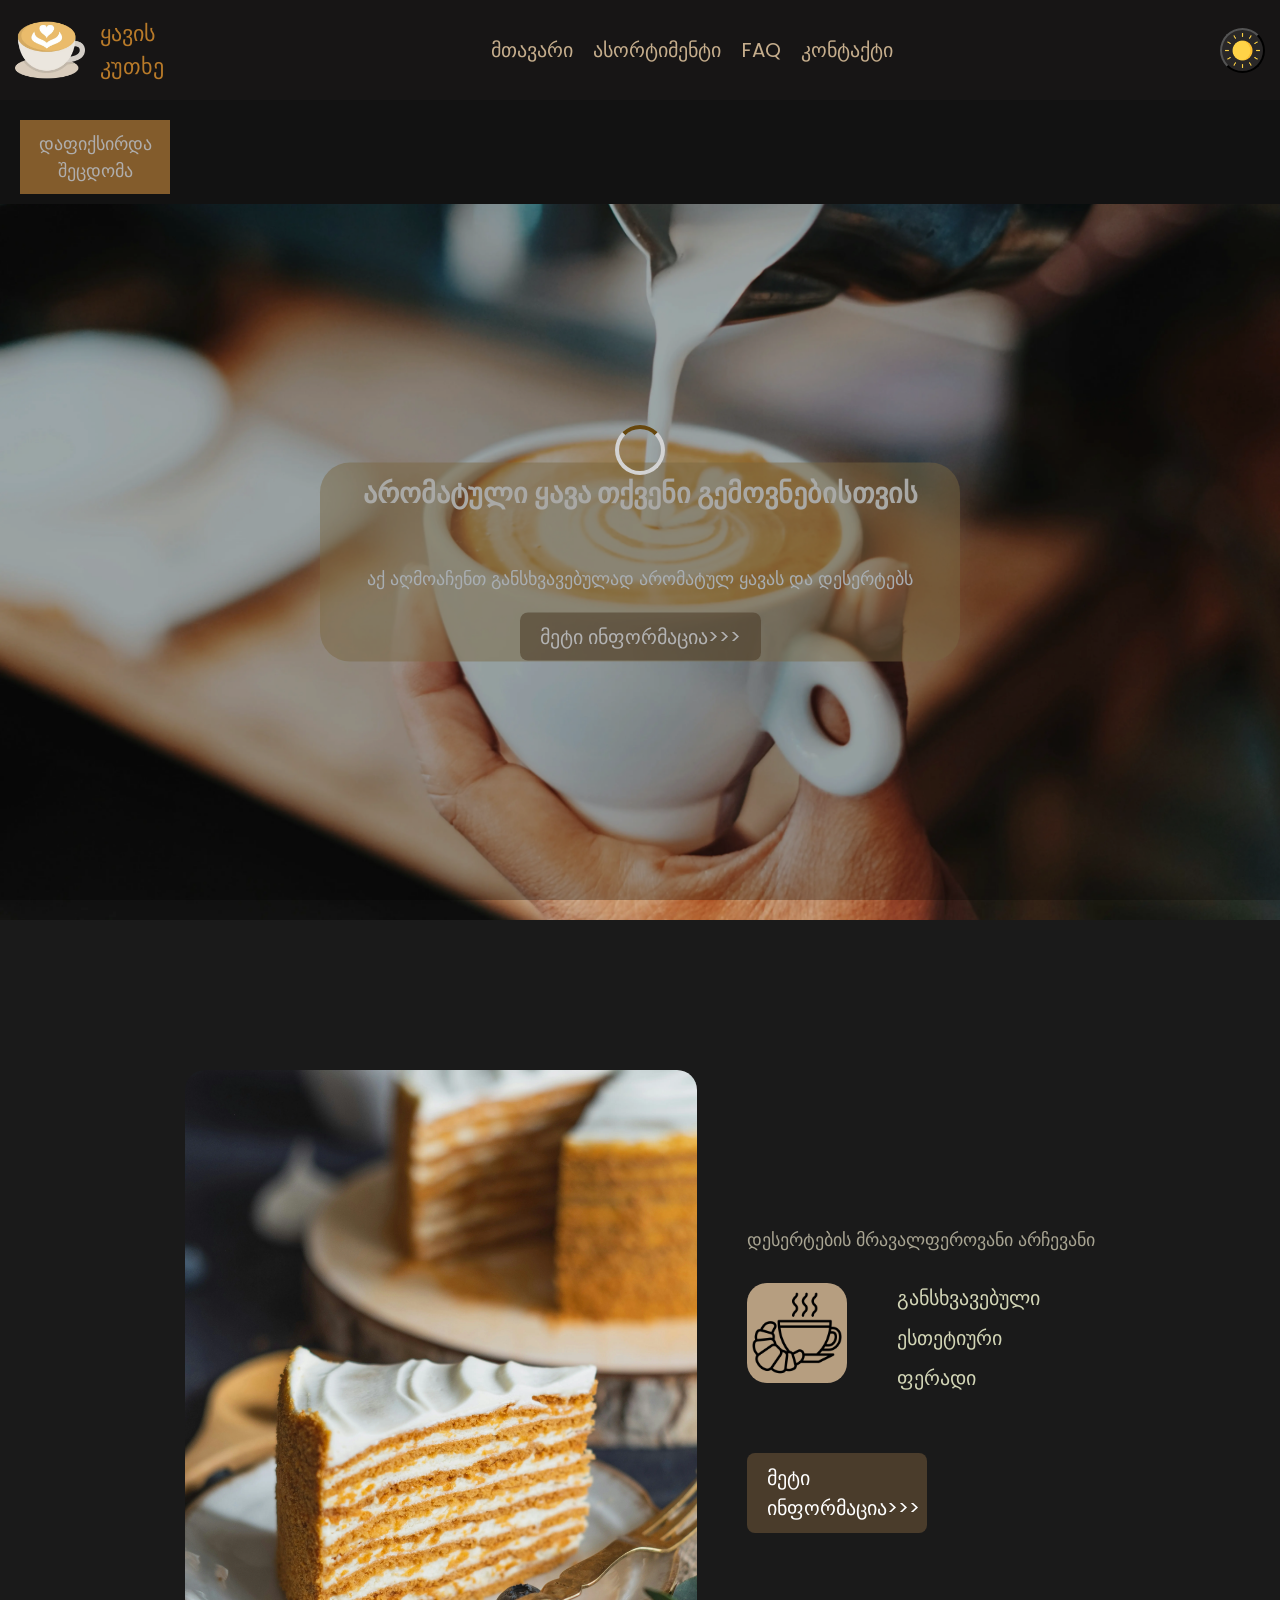
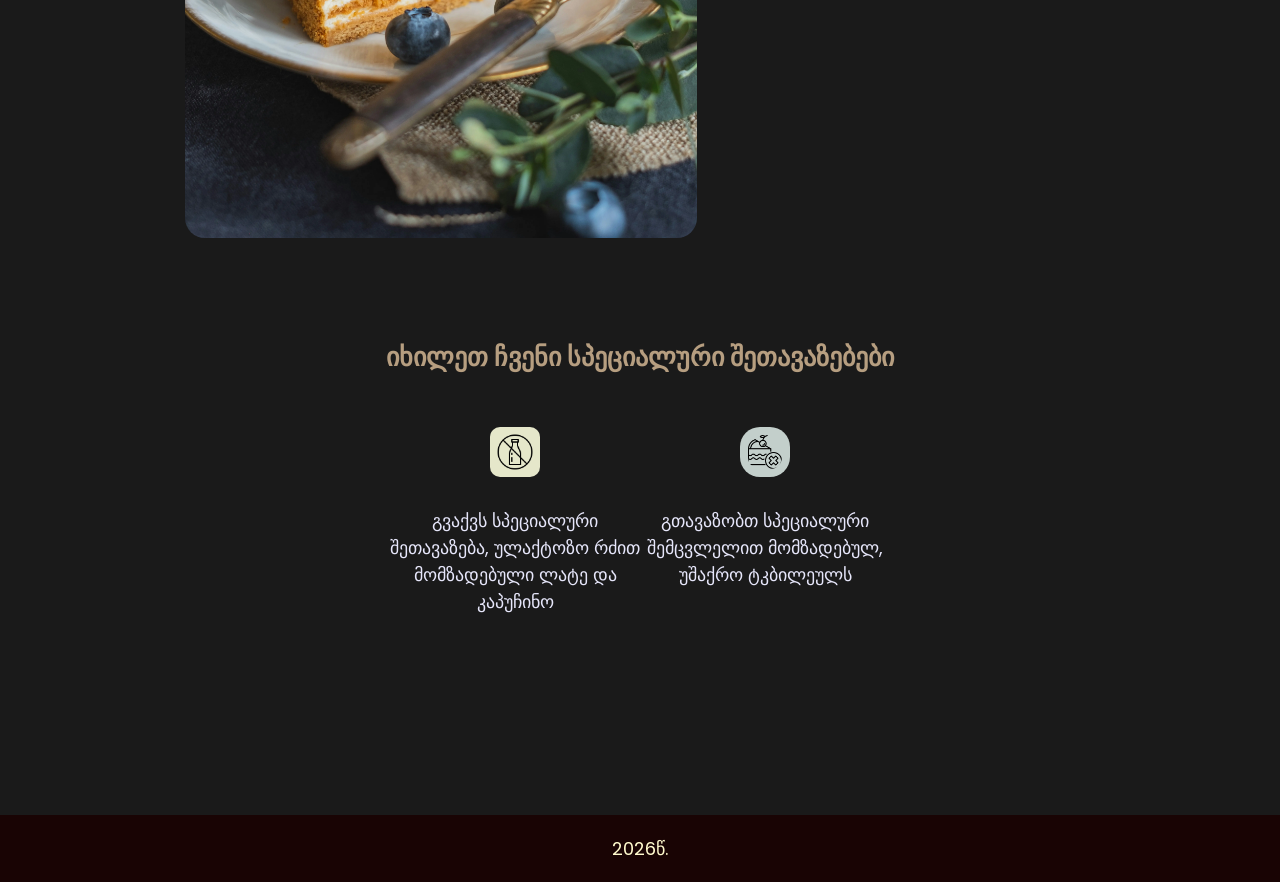
<file: index.html>
<!doctype html>
<html lang="en">
  <head>
    <link rel="icon" type="image/png" href="./fotos/mainLogo.webp" />
    <meta charset="UTF-8" />
    <meta name="viewport" content="width=device-width, initial-scale=1.0" />
    <title>ყავის კუთხე</title>
    <link rel="preconnect" href="https://fonts.googleapis.com" />
    <link rel="preconnect" href="https://fonts.gstatic.com" crossorigin />
    <link
      href="https://fonts.googleapis.com/css2?family=Poppins:ital,wght@0,100;0,200;0,300;0,400;0,500;0,600;0,700;0,800;0,900;1,100;1,200;1,300;1,400;1,500;1,600;1,700;1,800;1,900&display=swap"
      rel="stylesheet" />
    <link rel="stylesheet" href="./style.css" />
  </head>
  <body>
    <header>
      <div class="header">
        <a href="./index.html" class="main_logo">
          <img class="mainFoto" src="./fotos/mainLogo.webp" alt="main Foto" />
          <span class="page_name">
            ყავის <br />
            კუთხე
          </span>
        </a>
        <button class="burger_menu">
          <img
            class="burger_icon"
            src="./fotos/iconBurger.webp"
            alt="burgerMenu" />
        </button>

        <div class="navigation">
          <ul class="nav">
            <li class="nav_items cursor">
              <a href="./index.html">მთავარი</a>
            </li>
            <li class="nav_items cursor">
              <a href="./assortment.html">ასორტიმენტი</a>
            </li>
            <li class="nav_items">
              <a href="./questions.html">FAQ</a>
            </li>
            <li class="nav_items cursor">
              <a href="./contact.html">კონტაქტი</a>
            </li>
          </ul>
        </div>

        <button class="sun">
          <img
            class="sun_icon cursor"
            src="./fotos/bright_modeIcon.webp"
            alt="sun icon" />
        </button>
      </div>
    </header>

    <main>
      <div class="weath" id="weather"></div>
      <div class="hero_section">
        <img class="hero_foto" src="./fotos/heroFoto.webp" alt="hero Foto" />
        <div class="hero_info">
          <h1 class="hero_title">არომატული ყავა თქვენი გემოვნებისთვის</h1>
          <p class="hero_text">
            აქ აღმოაჩენთ განსხვავებულად არომატულ ყავას და დესერტებს
          </p>
          <a href="#special_offer" class="read_more cursor">მეტი ინფორმაცია>>></a>
        </div>
      </div>

      <div class="second_section">
        <img class="cake_foto" src="./fotos/cakeFoto.webp" alt="cake Foto" />
        <div class="second_section_texts">
          <p class="second_section_text">დესერტების მრავალფეროვანი არჩევანი</p>
          <div class="cruassant_icon">
            <span class="icon">
              <img
                class="dessert_icon"
                src="./fotos/dessertIcon.webp"
                alt="dessert Icon" />
            </span>
            <ul>
              <li class="second_section_li">განსხვავებული</li>
              <li class="second_section_li">ესთეტიური</li>
              <li class="second_section_li">ფერადი</li>
            </ul>
          </div>
          <a href="#special_offer" class="read_more cursor">მეტი ინფორმაცია>>></a>
        </div>
      </div>

      <h2 class="special_offer_title">იხილეთ ჩვენი სპეციალური შეთავაზებები</h2>
      <div class="third_section">
        <div class="special_offer">
          <img
            class="lactoseFree_foto"
            src="./fotos/lactoseFree.webp"
            alt="lactosefree Foto" />
          <p class="special_offer_text">
            გვაქვს სპეციალური შეთავაზება, ულაქტოზო რძით მომზადებული ლატე და
            კაპუჩინო
          </p>
        </div>
        <div class="special_offer" id="special_offer">
          <img
            class="diabeticCake_foto"
            src="./fotos/diabeticCakeIcon.webp"
            alt="diabeticCake Foto" />
          <p class="special_offer_text">
            გთავაზობთ სპეციალური შემცვლელით მომზადებულ, უშაქრო ტკბილეულს
          </p>
        </div>
      </div>
    </main>

    <footer>
      <div class="footer">
        <p class="footer_text">2026წ.</p>
      </div>
    </footer>

    <script src="./js.js"></script>
  </body>
</html>
</file>
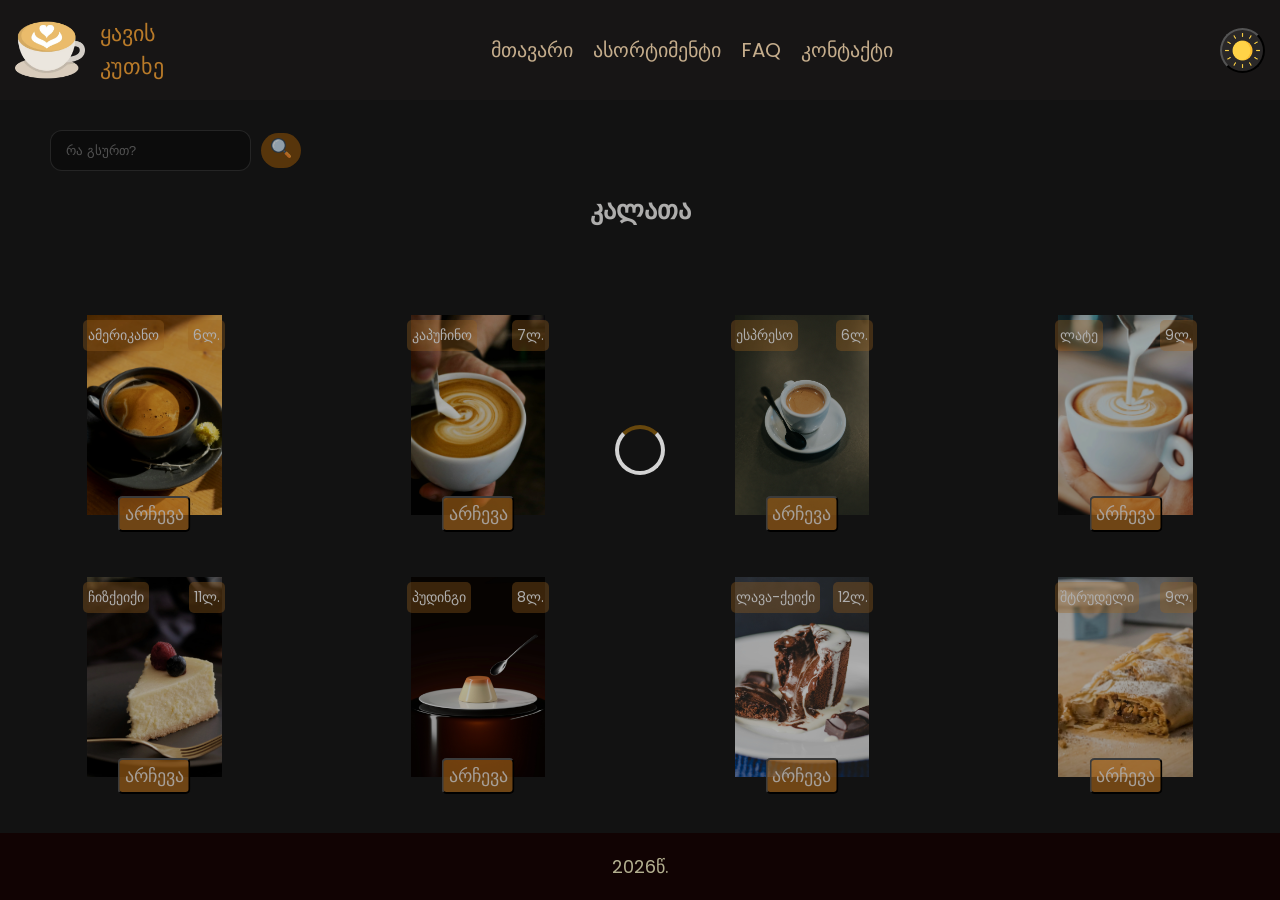
<file: assortment.html>
<!doctype html>
<html lang="en">
  <head>
    <link rel="icon" type="image/png" href="./fotos/mainLogo.webp" />
    <meta charset="UTF-8" />
    <meta name="viewport" content="width=device-width, initial-scale=1.0" />
    <title>ასორტიმენტი</title>
    <link rel="preconnect" href="https://fonts.googleapis.com" />
    <link rel="preconnect" href="https://fonts.gstatic.com" crossorigin />
    <link
      href="https://fonts.googleapis.com/css2?family=Poppins:ital,wght@0,100;0,200;0,300;0,400;0,500;0,600;0,700;0,800;0,900;1,100;1,200;1,300;1,400;1,500;1,600;1,700;1,800;1,900&display=swap"
      rel="stylesheet" />
    <link rel="stylesheet" href="./style.css" />
  </head>
  <body>
    <header>
      <div class="header">
        <a href="./index.html" class="main_logo">
          <img class="mainFoto" src="./fotos/mainLogo.webp" alt="main Foto" />
          <span class="page_name">
            ყავის <br />
            კუთხე
          </span>
        </a>
        <button class="burger_menu">
          <img
            class="burger_icon"
            src="./fotos/iconBurger.webp"
            alt="burgerMenu" />
        </button>

        <div class="navigation">
          <ul class="nav">
            <li class="nav_items cursor">
              <a href="./index.html">მთავარი</a>
            </li>
            <li class="nav_items cursor">
              <a href="./assortment.html">ასორტიმენტი</a>
            </li>
            <li class="nav_items">
              <a href="./questions.html">FAQ</a>
            </li>
            <li class="nav_items cursor">
              <a href="./contact.html">კონტაქტი</a>
            </li>
          </ul>
        </div>

        <button class="sun">
          <img
            class="sun_icon cursor"
            src="./fotos/bright_modeIcon.webp"
            alt="sun icon" />
        </button>
      </div>
    </header>

    <main>
      <div class="search">
        <input class="input" type="text" id="input" placeholder="რა გსურთ?" />
        <button class="search_btn cursor">
          <img
            class="search_icon"
            src="./fotos/searchIcon.webp"
            alt="search icon" />
        </button>
      </div>
      <div class="cart_box">
        <h2 class="cart">კალათა</h2>
        <button id="deleteAll">ყველას წაშლა</button>
        <ul id="cart"></ul>
      </div>

      <div class="choice">
        <div class="item">
          <img
            class="choose_foto"
            src="./fotos/americano.webp"
            alt="americano" />
          <p class="choose_text">ამერიკანო</p>
          <p class="price">6ლ.</p>
          <button class="choose cursor">არჩევა</button>
        </div>

        <div class="item">
          <img
            class="choose_foto"
            src="./fotos/cappuccino.webp"
            alt="cappuccino" />
          <p class="choose_text">კაპუჩინო</p>
          <p class="price">7ლ.</p>
          <button class="choose cursor">არჩევა</button>
        </div>

        <div class="item">
          <img class="choose_foto" src="./fotos/espresso.webp" alt="espresso" />
          <p class="choose_text">ესპრესო</p>
          <p class="price">6ლ.</p>
          <button class="choose cursor">არჩევა</button>
        </div>

        <div class="item">
          <img class="choose_foto" src="./fotos/latte.webp" alt="latte" />
          <p class="choose_text">ლატე</p>
          <p class="price">9ლ.</p>
          <button class="choose cursor">არჩევა</button>
        </div>

        <div class="item">
          <img
            class="choose_foto"
            src="./fotos/cheesecake.webp"
            alt="cheesecake" />
          <p class="choose_text">ჩიზქეიქი</p>
          <p class="price">11ლ.</p>
          <button class="choose cursor">არჩევა</button>
        </div>

        <div class="item">
          <img class="choose_foto" src="./fotos/pudding.webp" alt="pudding" />
          <p class="choose_text">პუდინგი</p>
          <p class="price">8ლ.</p>
          <button class="choose cursor">არჩევა</button>
        </div>

        <div class="item">
          <img class="choose_foto" src="./fotos/lavaCake.webp" alt="lavaCake" />
          <p class="choose_text">ლავა-ქეიქი</p>
          <p class="price">12ლ.</p>
          <button class="choose cursor">არჩევა</button>
        </div>

        <div class="item">
          <img class="choose_foto" src="./fotos/strudel.webp" alt="strudel" />
          <p class="choose_text">შტრუდელი</p>
          <p class="price">9ლ.</p>
          <button class="choose cursor">არჩევა</button>
        </div>
      </div>
    </main>

    <footer>
      <div class="footer">
        <p class="footer_text">2026წ.</p>
      </div>
    </footer>

    <script src="./js.js"></script>
  </body>
</html>
</file>
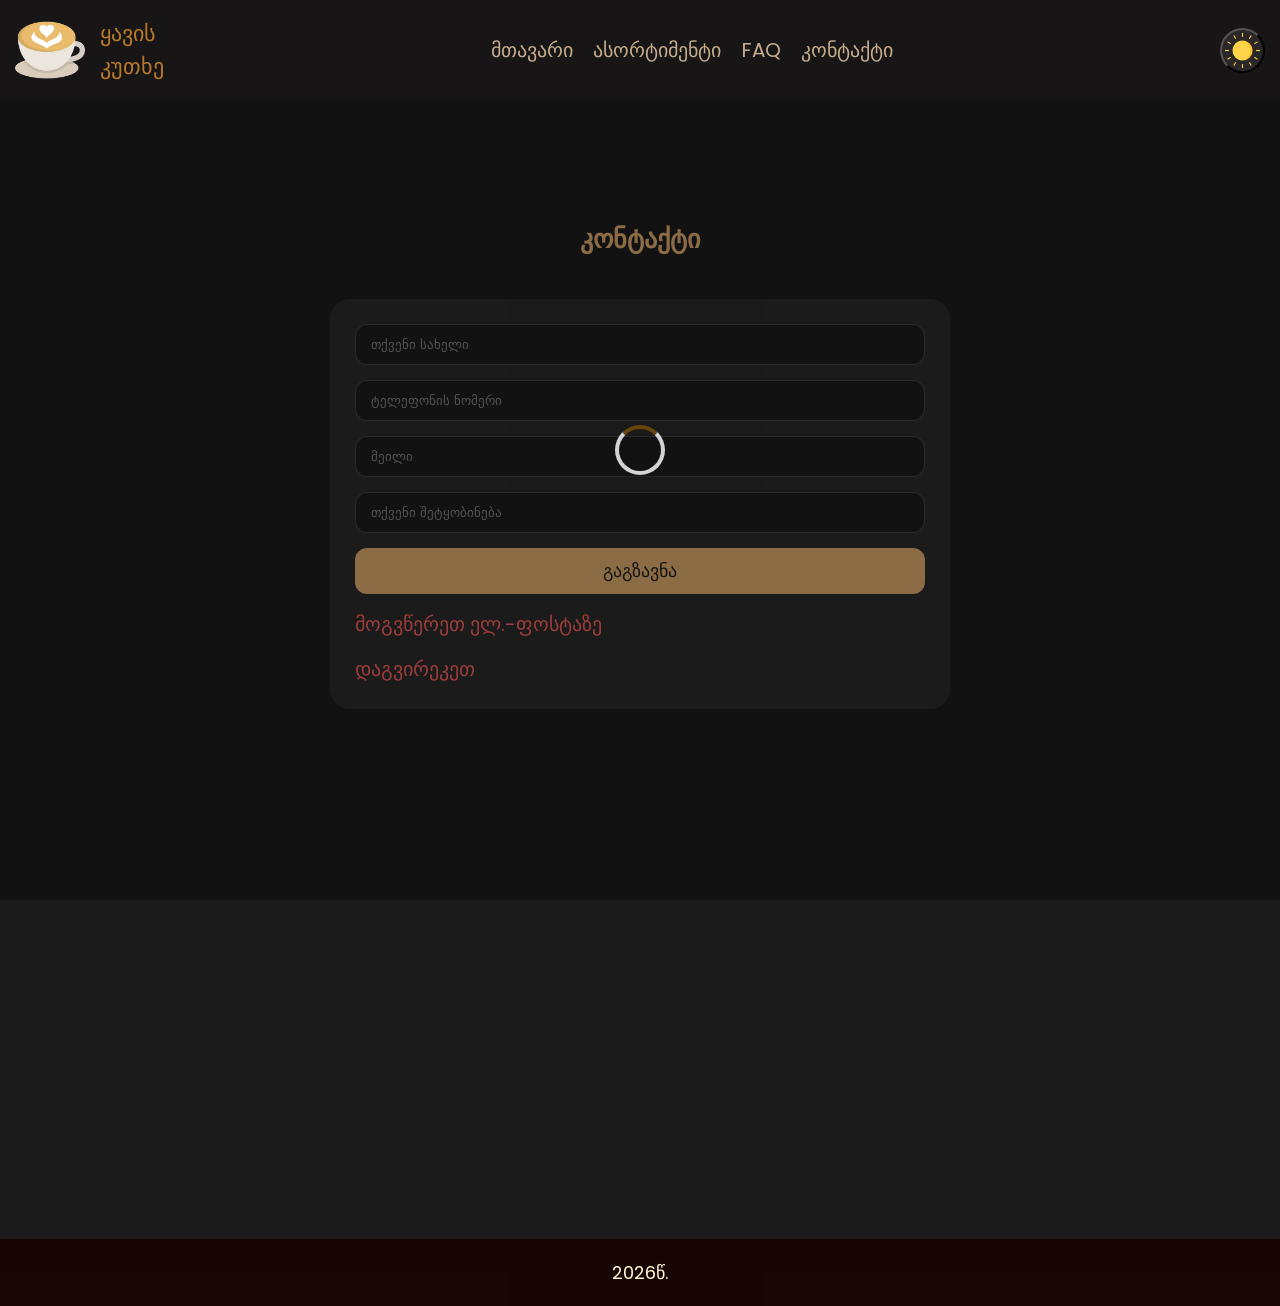
<file: contact.html>
<!doctype html>
<html lang="en">
  <head>
    <link rel="icon" type="image/png" href="./fotos/mainLogo.webp" />
    <meta charset="UTF-8" />
    <meta name="viewport" content="width=device-width, initial-scale=1.0" />
    <title>კონტაქტი</title>
    <link rel="preconnect" href="https://fonts.googleapis.com" />
    <link rel="preconnect" href="https://fonts.gstatic.com" crossorigin />
    <link
      href="https://fonts.googleapis.com/css2?family=Poppins:ital,wght@0,100;0,200;0,300;0,400;0,500;0,600;0,700;0,800;0,900;1,100;1,200;1,300;1,400;1,500;1,600;1,700;1,800;1,900&display=swap"
      rel="stylesheet" />
    <link rel="stylesheet" href="./style.css" />
  </head>
  <body>
    <header>
      <div class="header">
        <a href="./index.html" class="main_logo">
          <img class="mainFoto" src="./fotos/mainLogo.webp" alt="main Foto" />
          <span class="page_name">
            ყავის <br />
            კუთხე
          </span>
        </a>
        <button class="burger_menu">
          <img
            class="burger_icon"
            src="./fotos/iconBurger.webp"
            alt="burgerMenu" />
        </button>

        <div class="navigation">
          <ul class="nav">
            <li class="nav_items cursor">
              <a href="./index.html">მთავარი</a>
            </li>
            <li class="nav_items cursor">
              <a href="./assortment.html">ასორტიმენტი</a>
            </li>
            <li class="nav_items">
              <a href="./questions.html">FAQ</a>
            </li>
            <li class="nav_items cursor">
              <a href="./contact.html">კონტაქტი</a>
            </li>
          </ul>
        </div>

        <button class="sun">
          <img
            class="sun_icon cursor"
            src="./fotos/bright_modeIcon.webp"
            alt="sun icon" />
        </button>
      </div>
    </header>

    <main>
      <div class="contact">
        <h2 class="contact__title">კონტაქტი</h2>

        <form class="form">
          <!-- სახელი -->

          <input
            class="input"
            type="text"
            name="name"
            id="name"
            placeholder="თქვენი სახელი"
            required />

          <!-- ტელეფონი -->

          <input
            class="input"
            type="text"
            name="tel"
            id="tel"
            placeholder="ტელეფონის ნომერი"
            required />

          <!-- მეილი -->

          <input
            class="input"
            type="text"
            name="mail"
            id="mail"
            placeholder="მეილი"
            required />

          <!-- შეტყობინება -->
          <input
            class="input"
            type="text"
            name="message"
            id="message"
            placeholder="თქვენი შეტყობინება" />

          <!-- გაგზავნა -->

          <button class="btn cursor" type="submit">გაგზავნა</button>

          <div class="mailto__me">
            <a href="mailto:mziagogoladze@yahoo.com"> მოგვწერეთ ელ.-ფოსტაზე</a>
          </div>

          <div class="callto__me">
            <a href="tel:+995591304403"> დაგვირეკეთ</a>
          </div>
        </form>

        <iframe
          class="map"
          src="https://www.google.com/maps/embed?pb=!1m18!1m12!1m3!1d2981.796919045674!2d42.98503877607236!3d41.63852087126901!2m3!1f0!2f0!3f0!3m2!1i1024!2i768!4f13.1!3m3!1m2!1s0x4042da8998f3d9c3%3A0x2733b67981b76346!2sKostava%20St%2C%20Akhaltsikhe!5e0!3m2!1sde!2sge!4v1775484331614!5m2!1sde!2sge"
          width="600"
          height="450"
          style="border: 0"
          allowfullscreen=""
          loading="lazy"
          referrerpolicy="no-referrer-when-downgrade"></iframe>
      </div>
    </main>

    <footer>
      <div class="footer">
        <p class="footer_text">2026წ.</p>
      </div>
    </footer>

    <script src="./js.js"></script>
  </body>
</html>
</file>
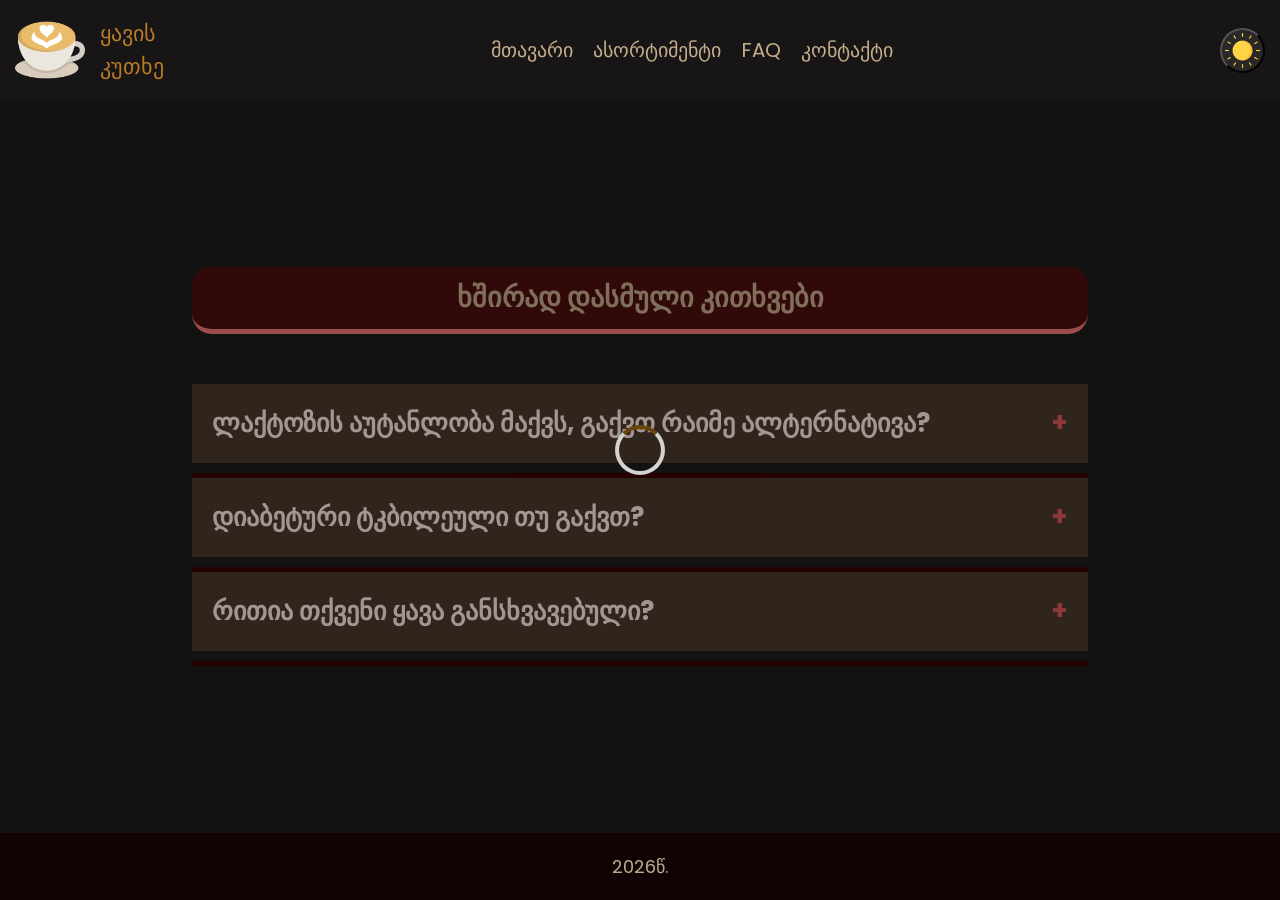
<file: questions.html>
<!doctype html>
<html lang="en">
  <head>
    <link rel="icon" type="image/png" href="./fotos/mainLogo.webp" />
    <meta charset="UTF-8" />
    <meta name="viewport" content="width=device-width, initial-scale=1.0" />
    <title>ხშირად დასმული კითხვები</title>
    <link rel="preconnect" href="https://fonts.googleapis.com" />
    <link rel="preconnect" href="https://fonts.gstatic.com" crossorigin />
    <link
      href="https://fonts.googleapis.com/css2?family=Poppins:ital,wght@0,100;0,200;0,300;0,400;0,500;0,600;0,700;0,800;0,900;1,100;1,200;1,300;1,400;1,500;1,600;1,700;1,800;1,900&display=swap"
      rel="stylesheet" />
    <link rel="stylesheet" href="./style.css" />
  </head>
  <body>
    <header>
      <div class="header">
        <a href="./index.html" class="main_logo">
          <img class="mainFoto" src="./fotos/mainLogo.webp" alt="main Foto" />
          <span class="page_name">
            ყავის <br />
            კუთხე
          </span>
        </a>
        <button class="burger_menu">
          <img
            class="burger_icon"
            src="./fotos/iconBurger.webp"
            alt="burgerMenu" />
        </button>

        <div class="navigation">
          <ul class="nav">
            <li class="nav_items cursor">
              <a href="./index.html">მთავარი</a>
            </li>
            <li class="nav_items cursor">
              <a href="./assortment.html">ასორტიმენტი</a>
            </li>
            <li class="nav_items">
              <a href="./questions.html">FAQ</a>
            </li>
            <li class="nav_items cursor">
              <a href="./contact.html">კონტაქტი</a>
            </li>
          </ul>
        </div>

        <button class="sun">
          <img
            class="sun_icon cursor"
            src="./fotos/bright_modeIcon.webp"
            alt="sun icon" />
        </button>
      </div>
    </header>

    <main class="main_questions">
      <div class="questions">
        <h1 class="asked_questions">ხშირად დასმული კითხვები</h1>
        <div class="accordion">
          <!--პირვეელი -->

          <div class="accordion_section">
            <h2 class="accordion_titles">
              ლაქტოზის აუტანლობა მაქვს, გაქვთ რაიმე ალტერნატივა?
              <span class="plus">+</span>
            </h2>
            <p class="accordion_texts">
              რა თქმა უნდა, ჩვენ გთავაზობთ ულაქტოზო, ნუშის რძით მომზადებულ
              არომატულ კაპუჩინოსა და ლატეს.
            </p>
          </div>

          <!-- მეორე -->
          <div class="accordion_section">
            <h2 class="accordion_titles">
              დიაბეტური ტკბილეული თუ გაქვთ?
              <span class="plus">+</span>
            </h2>
            <p class="accordion_texts">
              დიახ, ჩვენ გვაქვს დიაბეტური ტკბილეულის ფართო არჩევანი, სადაც
              შაქრის ნაცვლად გამოყენებულია შემცვლელი დამატკბობელი.
            </p>
          </div>
          <!-- მესამე -->
          <div class="accordion_section">
            <h2 class="accordion_titles">
              რითია თქვენი ყავა განსხვავებული?
              <span class="plus">+</span>
            </h2>
            <p class="accordion_texts">
              ჩვენი ყავა უმაღლესი ხარისხის ყავის მარცვლებისგან მზადდება, რომლის
              იმპორტსაც თავად ვაწარმოებთ, ვფქვავთ და ვამზადებთ სიყვარულით.
            </p>
          </div>
        </div>
      </div>
    </main>

    <footer>
      <div class="footer">
        <p class="footer_text">2026წ.</p>
      </div>
    </footer>

    <script src="./js.js"></script>
  </body>
</html>
</file>
<file: style.css>
*{
  box-sizing: border-box;
  margin: 0;
  padding: 0;
}
body{
  min-height: 100vh;
  display: flex;
  flex-direction: column;
  background-color: rgba(24, 24, 24, 0.989);
  font-family:"Poppins", sans-serif;
}
ul{
  list-style: none;
}
main{
  flex: 1;
  padding-top: 100px;
}
.cursor{
  cursor: pointer;
}
/* ჰედერი */
.header{
  height: 100px;
  display: flex;
  justify-content: space-between;
  align-items: center;
  gap: 10px;
  background-color: rgba(24, 22, 22, 0.962);
  position: fixed;
  z-index: 1000;
  width: 100%;
  flex-wrap: wrap; 
  padding: 10px 15px;
}
.main_logo{
  display: flex;
  align-items: center;
  gap: 15px;
}
.mainFoto{
  width: 70px;
  height: auto;
}
.page_name{
  color: rgb(184, 122, 41);
  font-size: 22px;
}
 h1{
  font-size: 28px;
}
h2{
  font-size: 26px;
}
a, li{
  font-size: 20px;
}
p, button{
  font-size: 18px;
}
p.choose_text,
p.price {
  font-size: 14px;
  }
a {
  color: inherit;
  text-decoration: none;
}
.burger_menu{
  display: none;
}
.navigation{
  gap: 10px;
}
.nav{
  display: flex;
  align-items: center;
  gap: 20px;
}
.nav_items{
  color: rgb(197, 173, 140);
}
.nav_items:hover{
  color: #c89b63;
}
.search{
  margin-top: 30px;
  margin-left: 50px;
  display: flex;
  align-items: center;
  gap: 10px;
}
.search_input{
  width: 200px;
  padding: 5px 10px;
  color: #fff; 
  border: 1px solid rgba(255, 255, 255, 0.15);
  background: rgba(0, 0, 0, 0.3);
  border-radius: 12px;
} 
.search_btn{
  padding: 5px 10px;
  background-color: #a15f0dbb;
  border: none;
  color: white;
  border-radius: 30px;
}
.search_btn:hover{
  background-color: #dbb389b5;
}
.search_icon{
    width: 20px;
}
body.open{
  background-color: #e1c7a8;
}
.sun{
  width: 45px;
  height: 45px;
  border-radius: 50%;
  display: flex;
  justify-content: center;
  align-items: center;
  background-color: rgba(255, 255, 255, 0.08);
}
.sun_icon{
  width: 35px;
  height: 35px;
}
/* მეინი */
.weath{
  color: #faf8f7;
  background: #bc843f;
  padding: 10px;
  text-align: center;
  margin-top: 20px;
  margin-left: 20px;
  width: 150px;
}
.loader-box {
  position: fixed;
  inset: 0;
  display: flex;
  justify-content: center;
  align-items: center;
  background: rgba(0, 0, 0, 0.3);
  z-index: 999;
}
.loader {
  width: 50px;
  height: 50px;
  border: 4px solid lightgray;
  border-top: 4px solid rgb(103, 71, 13);
  border-radius: 50%;
  animation: spin 2s linear infinite;
}
@keyframes spin {
  to {
  transform: rotate(360deg);
  }
}
.hero_section {
  position: relative;
}
.hero_foto {
  margin-top: 10px;
  width: 100%;
  height: auto;
  position: relative;
  display: block;
}
.hero_info{
  background-color: rgba(172, 145, 92, 0.482);
  padding: 10px 20px;
  border-radius: 30px;
  position: absolute;
  top: 50%;
  left: 50%;
  transform: translate(-50%, -50%);
  width: 50%;
  height: auto;
  align-items: center;
  text-align: center;
}

.hero_title{
  color: rgb(242, 241, 237);
  margin-bottom: 50px;
}
.hero_text{
 color: aliceblue;
 margin-bottom: 30px;
}
.read_more{
  padding: 10px 20px;
  background-color: #6d563993;
  border: none;
  color: white;
  border-radius: 8px;
  width: 180px;
}
.read_more:hover{
  background-color: #b69e80;
}
.second_section{
  display: flex;
  align-items: center;
  gap: 50px;
  justify-content: center;
  margin-bottom: 100px;
}
.cake_foto{
  width: 40%;
  height: auto;
  border-radius: 20px;
  margin-top: 150px;
}
.second_section_texts{
  display: flex;
  flex-direction: column;
}
.second_section_text{
  margin-bottom: 30px;
  color: rgb(168, 164, 146);
}
.cruassant_icon{
  display: flex;
  gap: 50px;
  margin-bottom: 50px;
}
.dessert_icon{
  background-color: #b69e80;
  border-radius: 20px;
  padding: 5px;
  width: 100px;
  height: auto;
}
.second_section_li{
  color: rgb(210, 213, 182);
  margin-bottom: 10px;
}
/* სპეციალური შეთავაზებები */
.third_section{
  display: flex;
  justify-content: center;
  margin-bottom: 200px;
}
.special_offer_title{
  color: #b69e80;
  text-align: center;
  margin-bottom: 50px;
}
.special_offer{
  display: flex;
  flex-direction: column;
  align-items: center;
  gap: 30px;
}
.lactoseFree_foto{
  width: 50px;
  height: auto;
  background-color: rgb(229, 231, 202);
  border-radius: 10px;
  padding: 5px;
}
.diabeticCake_foto{
  width: 50px;
  height: auto;
  background-color: rgb(195, 207, 203);
  border-radius: 20px;
  padding: 8px;
}
.special_offer_text{
  color: lavender;
  width: 250px;
  text-align: center;
}
/* ფუტერი */
.footer{
  background-color: rgba(26, 3, 3, 0.908);
}
.footer_text{
  color: lemonchiffon;
  text-align: center;
  padding: 20px;
}
/* ასორტიმენტი */
.cart_box {
  color: #f9f8f7;
  margin: 20px auto;
  display: flex;
  flex-direction: column;
  align-items: center;
  gap: 15px;
}
#cart li{
  display: flex;
  align-items: center;
  gap: 5px;
  padding: 2px 5px;
  background: rgba(255, 255, 255, 0.08);
  color: #fff;
  width: 150px;
  border-radius: 20px;
}
#cart li button {
  color: red;
  width: 30px;
  height: 30px;
  border-radius: 50%;
  cursor: pointer;
}
#deleteAll {
  display: block;
  padding: 5px 10px;
  border-radius: 20px;
  background: #b51304;
  color: #eccfcf;
  cursor: pointer;
}
#deleteAll:hover,
#cart li:hover {
  transform: scale(1.05);
}
.choice{
  margin-top: 50px;
  display: grid;
  grid-template-columns: repeat(4, 1fr);
  gap: 15px;
}
.item{
  padding: 20px;
  text-align: center;
  position: relative;
}
.choose_foto{
  width: 50%;
  height: 200px;   
  object-fit: cover;   
}
.choose_text{
  position: absolute;
  top: 25px;
  left: 27%;
  color: #f9f8f7;
  background-color: #de8b2d5a;
  padding: 5px;
  border-radius: 5px;   
}
.price{
  position: absolute;
  top: 25px;
  right: 27%; 
  color: #f9f8f7;
  background-color: #de8b2d5a;
  padding: 5px;
  border-radius: 5px;
}
.choose{
  position: absolute;
  bottom: 10px;
  left: 50%;
  transform: translate(-50%);
  border-radius: 5px;
  background-color: #ed8e21a1;
  color: #f8f6f6de;
  padding: 5px;
}
/* FAQ */
.main_questions{
  display: flex;
  justify-content: center;
  align-items: center;
}
.questions{
  width: 70%;
  text-align: center; 
}
.asked_questions{
  background-color: #480d0dfa;
  border-bottom: 5px solid rgb(221, 110, 110);
  border-radius: 20px;
  color: #b69e80;
  padding: 10px;
  margin-bottom: 50px;   
}
.accordion_section{
  border-bottom: 5px solid rgb(55, 1, 1); 
}
.accordion_titles{
  display: flex;
  justify-content: space-between;
  align-items: center;
  background-color: rgb(69, 53, 41);
  color: rgb(238, 212, 207);
  padding: 20px;
}
.accordion_texts{
  font-size: 22px;
  height: 0;
  overflow: hidden;
  margin-top: 10px;
  color: rgb(190, 170, 168);
}
.accordion_section.opened .accordion_texts{
  height: 100px;
}
.plus {
  float:right;
  color: rgb(197, 78, 78);
  cursor: pointer;
}
/* კონტაქტი */
.contact {
  display: flex;
  flex-direction: column;
  align-items: center;
  gap: 30px;
  padding: 120px 20px 50px; 
}
.contact__title {
  color: #c89b63;
  text-align: center;
  margin-bottom: 10px;
}
.form {
  width: 50%;
  display: flex;
  flex-direction: column;
  gap: 15px;
  background: rgba(255, 255, 255, 0.05);
  padding: 25px;
  border-radius: 20px;
}
.input {
  padding: 12px 15px;
  border-radius: 12px;
  border: 1px solid rgba(255, 255, 255, 0.15);
  background: rgba(0, 0, 0, 0.3);
  color: #fff;  
}
.btn {
  padding: 12px;
  border: none;
  border-radius: 12px;
  background: #c89b63;
  color: #1b1b1b;
}
.btn:hover {
  background: #e0b77a;
}
.mailto__me,
.callto__me {
  display: flex;
  align-items: center;
  gap: 10px;
  color: #df5555;
}
  @media (max-width:768px){
  main{
  padding-top: 80px;
  }
  .header {
  padding: 10px 15px;
  }
  .main_logo{
  gap: 10px;
  }

  .mainFoto{
  width: 60px;
  height: auto;
  }
  .page_name{
    font-size: 18px;
  }
  h1{
  font-size: 20px;
  }
  h2{
  font-size: 18px;
  }
  li{
  font-size: 16px;
  }
  p, a, button{
  font-size: 16px;
  }
  .search{
  max-width: 150px;
  justify-content: center;
  }
 .search_input{
  width: 120px;
 }
  .navigation{
  position: absolute;
  top: 100%;
  left: 0;
  width: 100%;
  background: rgba(24, 22, 22, 0.98);
  flex-direction: column;
  display: none;
  padding: 15px;
  }
  .navigation.open{
  display: flex;
  }
  .nav{
  flex-direction: column;
  gap: 10px;
  }
  .burger_menu{
  display: flex;
  align-items: center;
  justify-content: center;
  border-radius: 50px;
  cursor: pointer;
  }
  .burger_icon{
  width: 30px;
  height: 30px;
  }
.weath{
  margin-top: 15px;
  margin-left: 15px;
  width: 120px;
  }
  .choice{
  grid-template-columns: repeat(2, 1fr);
  }
  .hero_title{
    margin-bottom: 15px;
    font-size: 19px;
  }
  .hero_text{
  font-size: 17px;
  margin-bottom: 15px;
  }
  .read_more{
  padding: 3px 5px;
  }
  .second_section{
  flex-direction: column;
  text-align: center;
  }
  .cake_foto{
  margin-top: 90px;
  }
  .third_section{
  display: flex;
  flex-direction: column;
  gap: 50px;
  }
  .cake_foto{
  width: 60%;
  }
 .accordion_titles{
  padding: 15px;
  }
.contact {
  flex-direction: column;
  align-items: center;
  }
.form {
  width:100%;
  max-width: 500px;
  padding: 20px;  
  }
 .map {
  width: 100%;
  max-width: 500px;
  height: 300px;
  }
}
  @media(max-width:480px){
  .header {
  height: 60px;
  }
  main{
  padding-top: 60px;
  }
  .navigation{
  display: none;
  }
  .main_logo{
  gap: 5px;
  }
 .mainFoto{
  width: 50px;
  height: auto;
  }
 .page_name {
  display: none;
  }
  h1{
  font-size: 18px;
  }
  h2{
  font-size: 16px;
  }
  p, a, li, button{
  font-size: 14px;
  }
  .navigation.open{
  display: flex;
  flex-direction: column;
  width: 100%;
  }
  .weath{
  padding: 3px;
  margin-top: 5px;
  margin-left: 7px;
  width: 90px;
  font-size: 12px;
  }
  .choice{
  grid-template-columns: 1fr;
  }
  .search_input{
  width: 80px;
  }
  .search_icon{
  width: 15px;
  }
  .sun_icon {
  width: 25px;
  height: 25px;
  }
  .sun {
  width: 15px;
  height: 15px;
  }
  .hero_info {
  width: 80%;
  }
  .hero_title{
  margin-bottom: 10px;
  font-size: 16px;
  }
  .hero_text{
  font-size: 14px;
  margin-bottom: 10px;
  }
  .cake_foto{
  margin-top: 50px;
  }
  .third_section{
  gap: 30px;
  }
  .form {
  width:80%;
  gap: 5px;
  padding: 10px;
  }
}
</file>
